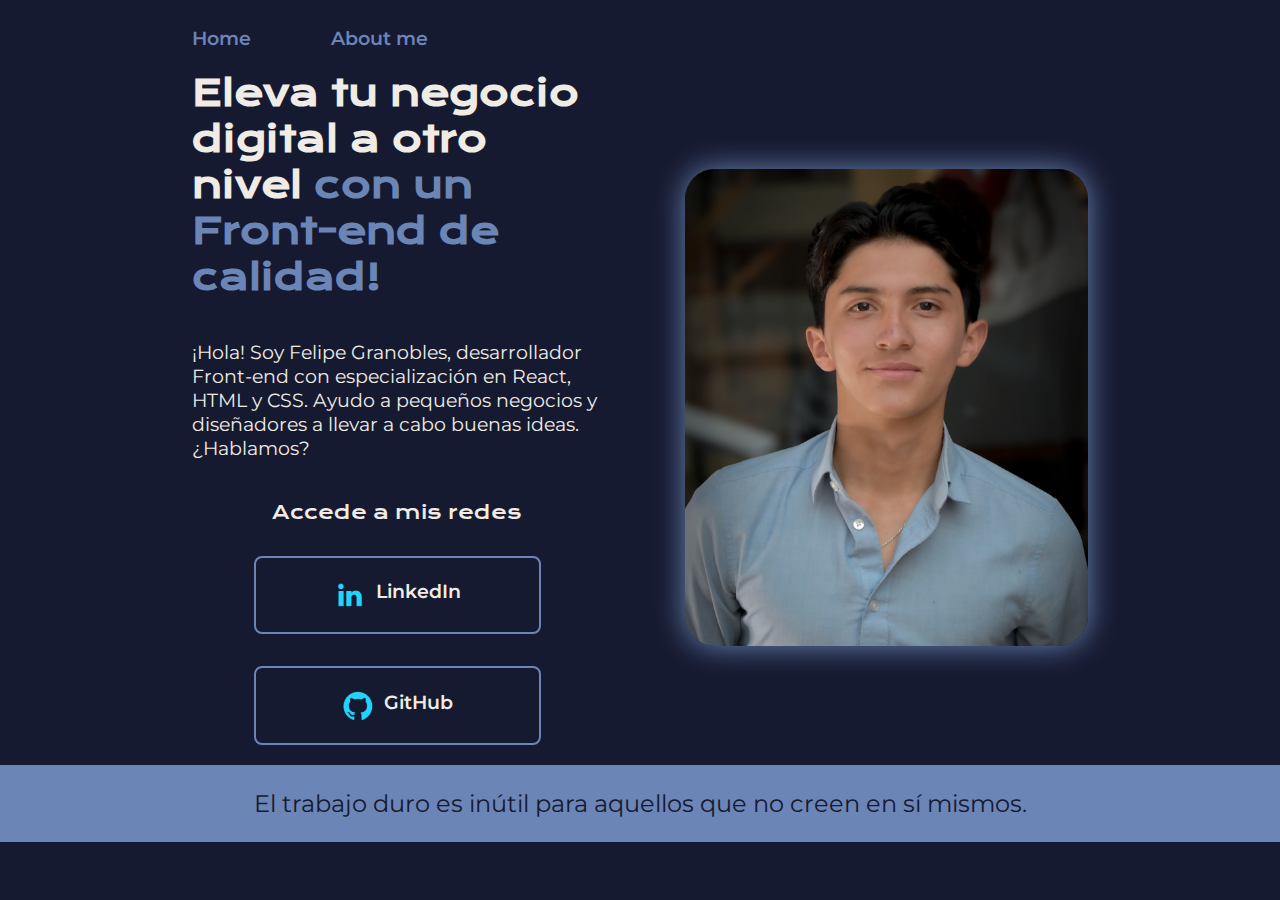
<file: index.html>
<!DOCTYPE html>
<html lang="es-mx">
  <head>
    <meta charset="UTF-8" />
    <meta http-equiv="X-UA-Compatible" content="IE=edge" />
    <meta name="viewport" content="width=device-width, initial-scale=1.0" />
    <title>Portafolio</title>
    <link rel="stylesheet" href="/Styles/styles.css" />
  </head>
  <body>
    <header class="header_">
        <nav class="header_menu">
            <a href="./index.html" class="header_menu_link">Home</a>
            <a href="./about.html" class="header_menu_link">About me</a>
        </nav>
    </header>
    <main class="presentation">
      <section class="presentation_content">
        <h1 class="presentation_content_title">
          Eleva tu negocio digital a otro nivel
          <strong class="titulo-destaque">con un Front-end de calidad! </strong>
        </h1>
        <p class="presentation_content_text">
          ¡Hola! Soy Felipe Granobles, desarrollador Front-end con especialización en
          React, HTML y CSS. Ayudo a pequeños negocios y diseñadores a llevar a
          cabo buenas ideas. ¿Hablamos?
        </p>
        <div class="presentation_links">
            <h2 class="presentation_link_subtitle">Accede a mis redes</h2>
            <a class="presentation_links_button" href="https://linkedin.com/in/felipegranoblesprieto" target="_blank">
                <img src="./assets/linkedin.png" alt="Logo_LinkedIn" class="logo">LinkedIn
            </a>
            <a class="presentation_links_button" href="https://github.com/FelipeGranobles" target="_blank">
                <img src="./assets/github.png" alt="Logo_GitHub" class="logo">GitHub
            </a>
        </div>
      </section>
      <img src="./assets/image.PNG" alt="Foto de modelo" class="principal_image"/>
    </main>
    <footer class="footer_page">
        <p>El trabajo duro es inútil para aquellos que no creen en sí mismos.</p>
    </footer>
  </body>
</html>
</file>
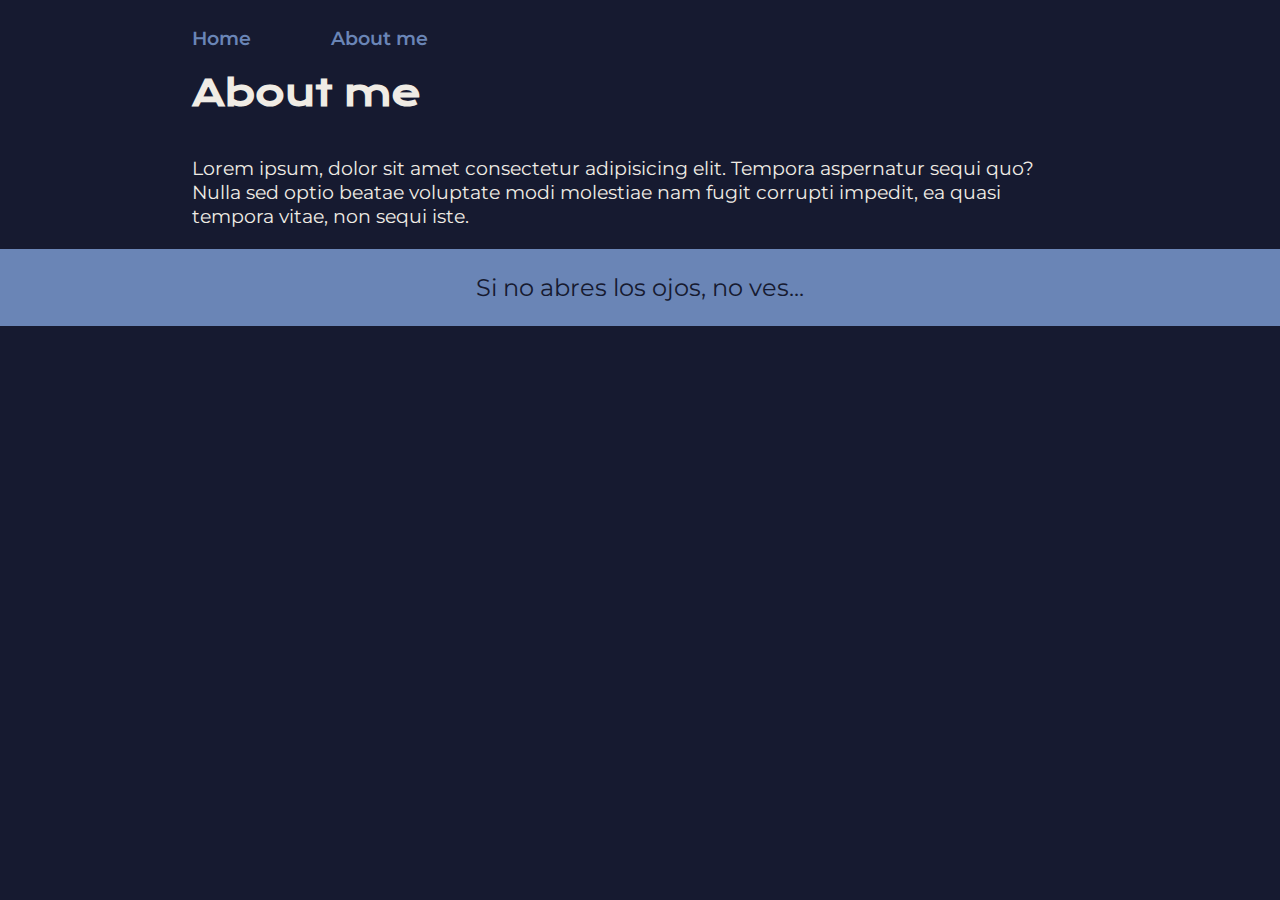
<file: about.html>
<!DOCTYPE html>
<html lang="es">
  <head>
    <meta charset="UTF-8" />
    <meta name="viewport" content="width=device-width, initial-scale=1.0" />
    <title>About me</title>
    <link rel="stylesheet" href="./Styles/styles.css" />
  </head>
  <body>
    <header class="header_">
      <nav class="header_menu">
        <a href="./index.html" class="header_menu_link">Home</a>
        <a href="./about.html" class="header_menu_link">About me</a>
      </nav>
    </header>
    <main class="presentation">
      <section class="presentation_content">
        <h1 class="presentation_content_title">About me</h1>
        <p class="presentation_content_text">
          Lorem ipsum, dolor sit amet consectetur adipisicing elit. Tempora
          aspernatur sequi quo? Nulla sed optio beatae voluptate modi molestiae
          nam fugit corrupti impedit, ea quasi tempora vitae, non sequi iste.
        </p>
      </section>
    </main>
    <footer class="footer_page">
      <p>Si no abres los ojos, no ves...</p>
    </footer>
  </body>
</html>
</file>
<file: Styles/styles.css>
@import url('https://fonts.googleapis.com/css2?family=Krona+One&family=Montserrat:ital,wght@0,100..900;1,100..900&display=swap');


/*Variables*/
:root {
    /*colors*/
    --principal-color: #161A30;
    --secondary-color: #F0ECE5;
    --tertiary-color: #6a85b6;

    /*fonts*/
    --monserrat-font: "Montserrat", sans-serif;
    --krona-font: "Krona One", sans-serif;
}

* {
    padding: 0;
    margin: 0;
    box-sizing: border-box;
}

body {
    background-color: var(--principal-color);
    color: var(--secondary-color);
    box-sizing: border-box;
}

.titulo-destaque {
    color: var(--tertiary-color);
}

.header_ {
    padding: 2% 0% 0% 15%;
}

.header_menu {
    display: flex;
    gap: 80px;
}

.header_menu_link {
    font-family: var(--monserrat-font);
    font-size: 1.2rem;
    font-weight: 600;
    text-decoration: none;
    color: var(--tertiary-color);
    transition: transform 0.3s ease;
}

.header_menu_link:hover {
    transform: scale(1.1);
    text-decoration: underline;
}

.presentation {
    display: flex;
    align-items: center;
    padding: 1.6% 15%;
    justify-content: space-between;
    gap: 82px;
}

.presentation_content {
    width: 95%;
    display: flex;
    flex-direction: column;
    gap: 40px;
}

.presentation_content_title {
    font-family: var(--krona-font);
    font-size: 2.25rem;
}

.presentation_content_text {
    font-family: var(--monserrat-font);
    font-size: 1.2rem;
}

.presentation_links {
    display: flex;
    justify-content: space-between;
    flex-direction: column;
    align-items: center;
    gap: 32px;
}

.presentation_links_button {
    width: 70%;
    text-align: center;
    padding: 21.2px 0;
    border-radius: 8px;
    font-family: var(--monserrat-font);
    font-size: 1.2rem;
    font-weight: 600;
    text-decoration: none;
    color: var(--secondary-color);
    border: 2px solid var(--tertiary-color);
    display: flex;
    justify-content: center;
    gap: 10px;
    transition: transform 0.3s ease;
}

.principal_image {
    display: flex;
    width: 45%;
    border-radius: 30px;
    box-shadow: 0 0 30px var(--tertiary-color);
    object-fit: cover;
}

.presentation_link_subtitle {
    font-family: var(--krona-font);
    font-size: 1.2rem;
    font-weight: 400;
}

.presentation_links_button:hover {
    background-color: var(--principal-color);
    box-shadow: 0 0 16px var(--tertiary-color);
    transform: scale(1.1);
}

.footer_page {
    display: flex;
    background-color: var(--tertiary-color);
    padding: 24px;
    justify-content: center;
    color: var(--principal-color);
    font-family: var(--monserrat-font);
    font-size: 1.5rem;
    font-weight: 400;
}

@media (max-width: 900px) {
    .presentation {
        flex-direction: column-reverse;
        align-items: center;
        padding: 5%;
    }

    .header_ {
        padding: 10%;
    }

    .header_menu {
        justify-content: center;
    }

    .presentation_content_title {
        font-size: 1.9rem;
    }

    .principal_image {
        width: 100%;
        max-width: 100%;
        height: auto;
    }

    .presentation_content {
        width: auto;
    }
}
</file>
